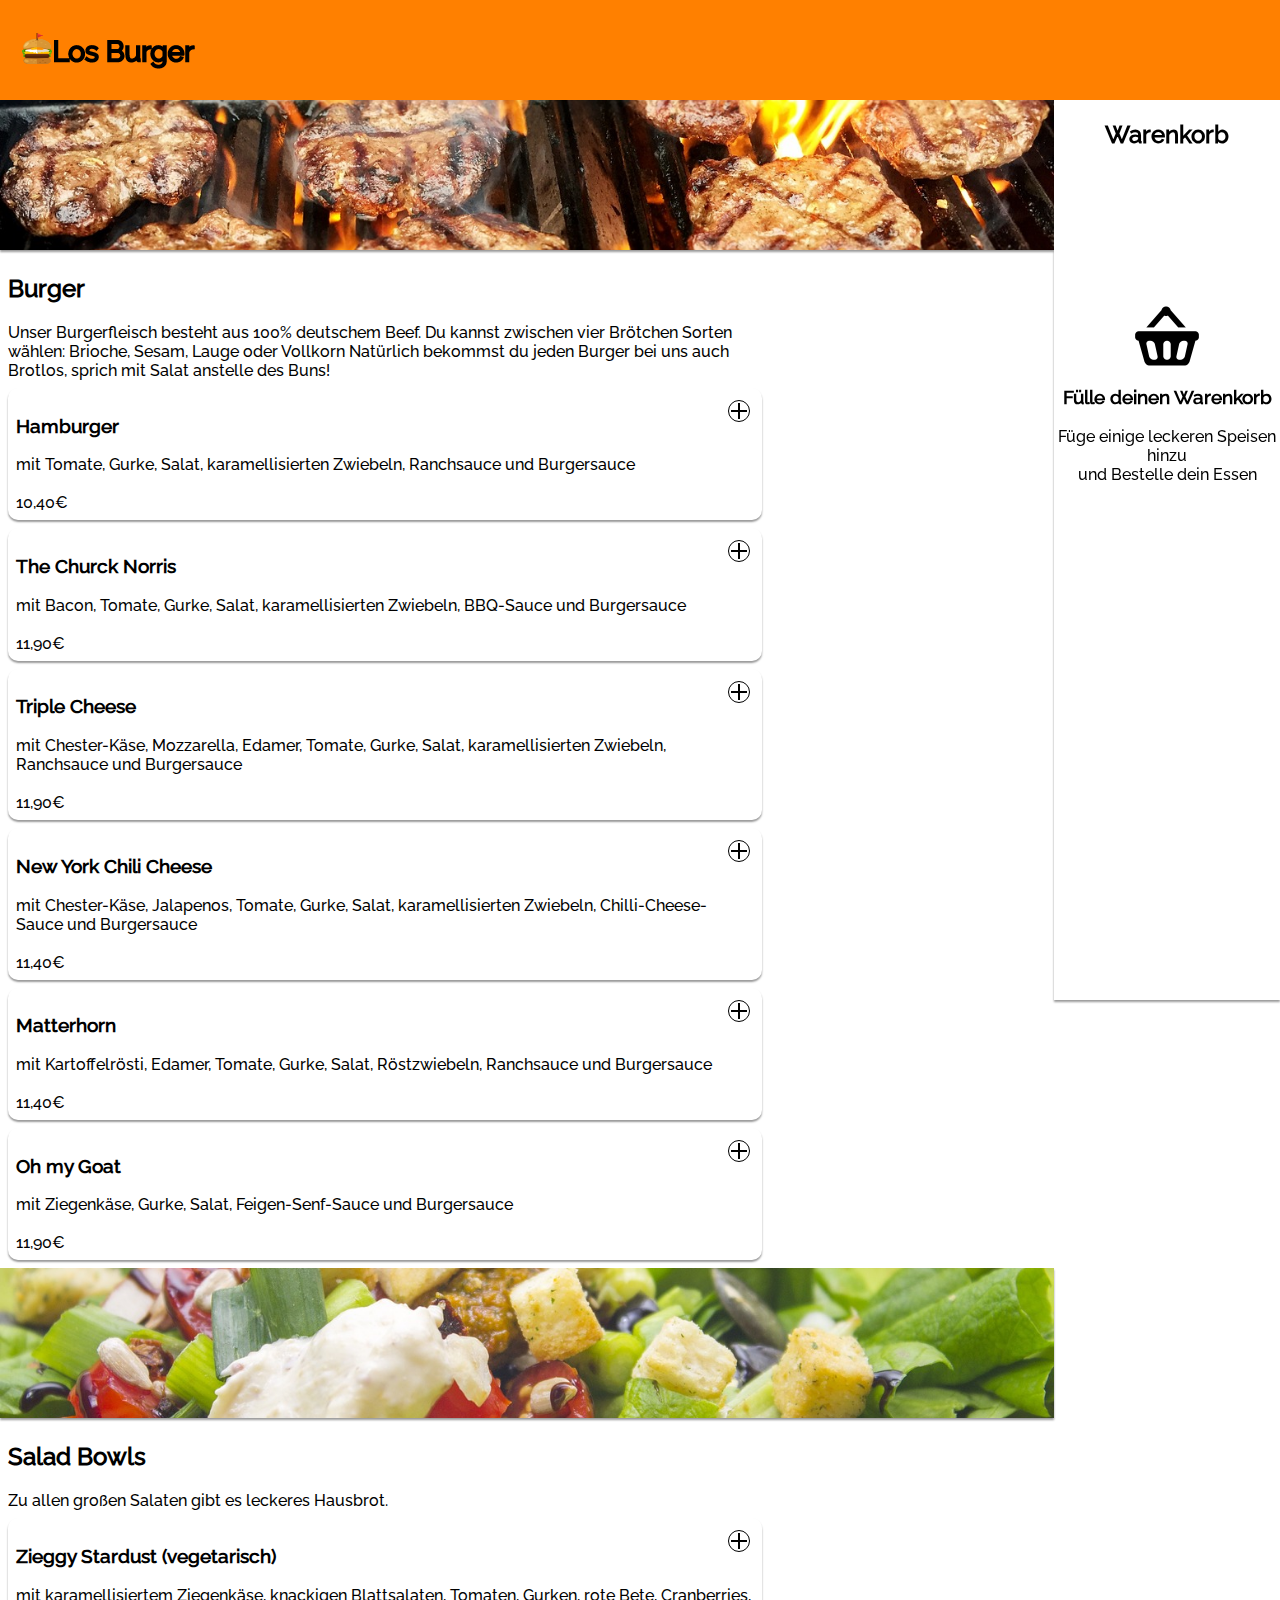
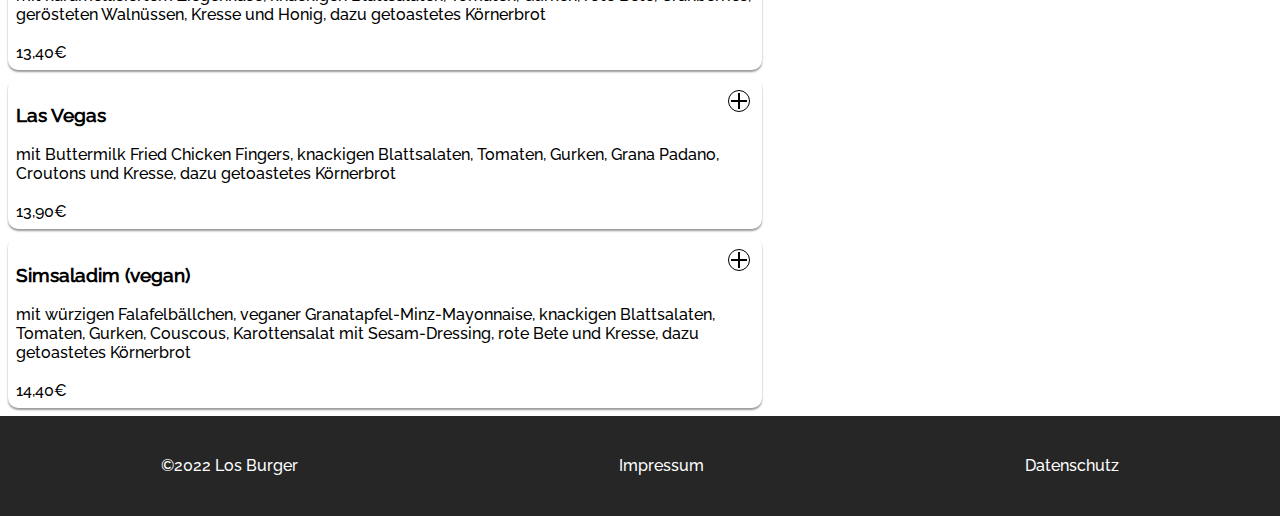
<file: index.html>
<!DOCTYPE html>
<html lang="en">

<head>
    <meta charset="UTF-8">
    <meta http-equiv="X-UA-Compatible" content="IE=edge">
    <meta name="viewport" content="width=device-width, initial-scale=1.0">
    <title>Los Burger</title>

    <script src="script.js"></script>
    <link rel="stylesheet" href="style.css">
    <link rel="icon" href="img/burger.png" type="image/x-icon">

</head>

<body onload="renderEmptyBasket()">

    <header>
        <img src="img/logo.png">
    </header>

    <div class="content">
        <div>
            <img class="foodImg" src="img/burgers.jpg">
            <div class="foodDescription">
                <h2>Burger</h2>
                <span>Unser Burgerfleisch besteht aus 100% deutschem Beef. Du kannst zwischen vier Brötchen Sorten
                    wählen:
                    Brioche,
                    Sesam, Lauge oder Vollkorn
                    Natürlich bekommst du jeden Burger bei uns auch Brotlos, sprich mit Salat anstelle des Buns!</span>
            </div>
            <div class="mainContent">
                <div class="plusPosition">
                    <h3>Hamburger</h3><span onclick="addToBasket('Hamburger', 10.40)" class="circle plus"></span>
                </div>
                <span>mit Tomate, Gurke, Salat, karamellisierten Zwiebeln, Ranchsauce und Burgersauce</span><br><br>
                <span>10,40€</span>
            </div>
            <div class="mainContent">
                <div class="plusPosition">
                    <h3>The Churck Norris</h3><span onclick="addToBasket('The Chuck Norris', 11.90)"
                        class="circle plus"></span>
                </div>
                <span>mit Bacon, Tomate, Gurke, Salat, karamellisierten Zwiebeln, BBQ-Sauce und
                    Burgersauce</span><br><br>
                <span>11,90€</span>
            </div>
            <div class="mainContent">
                <div class="plusPosition">
                    <h3>Triple Cheese</h3><span onclick="addToBasket('Triple Cheese', 11.90)"
                        class="circle plus"></span>
                </div>
                <span>mit Chester-Käse, Mozzarella, Edamer, Tomate, Gurke, Salat, karamellisierten Zwiebeln, Ranchsauce
                    und
                    Burgersauce</span><br><br>
                <span>11,90€</span>
            </div>
            <div class="mainContent">
                <div class="plusPosition">
                    <h3>New York Chili Cheese</h3><span onclick="addToBasket('New York Chili Cheese', 11.40)"
                        class="circle plus"></span>
                </div>
                <span>mit Chester-Käse, Jalapenos, Tomate, Gurke, Salat, karamellisierten Zwiebeln, Chilli-Cheese-Sauce
                    und
                    Burgersauce</span><br><br>
                <span>11,40€</span>
            </div>
            <div class="mainContent">
                <div class="plusPosition">
                    <h3>Matterhorn</h3><span onclick="addToBasket('Matterhorn', 11.40)" class="circle plus"></span>
                </div>
                <span>mit Kartoffelrösti, Edamer, Tomate, Gurke, Salat, Röstzwiebeln, Ranchsauce und
                    Burgersauce</span><br><br>
                <span>11,40€</span>
            </div>
            <div class="mainContent">
                <div class="plusPosition">
                    <h3>Oh my Goat</h3><span onclick="addToBasket('Oh my Goat', 11.90)" class="circle plus"></span>
                </div>
                <span>mit Ziegenkäse, Gurke, Salat, Feigen-Senf-Sauce und Burgersauce</span><br><br>
                <span>11,90€</span>
            </div>
            <div>
                <img class="foodImg" src="img/salad.jpg">
                <div class="foodDescription">
                    <h2>Salad Bowls</h2>
                    <span>Zu allen großen Salaten gibt es leckeres Hausbrot.</span>
                </div>
            </div>
            <div class="mainContent">
                <div class="plusPosition">
                    <h3>Zieggy Stardust (vegetarisch)</h3><span
                        onclick="addToBasket('Zieggy Stardust (vegetarisch)', 13.40)" class="circle plus"></span>
                </div>
                <span>mit karamellisiertem Ziegenkäse, knackigen Blattsalaten, Tomaten, Gurken, rote Bete, Cranberries,
                    gerösteten Walnüssen, Kresse und Honig, dazu getoastetes Körnerbrot</span><br><br>
                <span>13,40€</span>
            </div>
            <div class="mainContent">
                <div class="plusPosition">
                    <h3>Las Vegas</h3><span onclick="addToBasket('Las Vegas', 13.90)" class="circle plus"></span>
                </div>
                <span>mit Buttermilk Fried Chicken Fingers, knackigen Blattsalaten, Tomaten, Gurken, Grana Padano,
                    Croutons
                    und
                    Kresse, dazu getoastetes Körnerbrot</span><br><br>
                <span>13,90€</span>
            </div>
            <div class="mainContent">
                <div class="plusPosition">
                    <h3>Simsaladim (vegan)</h3><span onclick="addToBasket('Simsaladim (vegan)', 14.40)"
                        class="circle plus"></span>
                </div>
                <span>mit würzigen Falafelbällchen, veganer Granatapfel-Minz-Mayonnaise, knackigen Blattsalaten,
                    Tomaten,
                    Gurken, Couscous,
                    Karottensalat mit Sesam-Dressing, rote Bete und Kresse, dazu getoastetes Körnerbrot</span><br><br>
                <span>14,40€</span>
            </div>
        </div>

        <div id="responsiveBasket" class="shoppingCart">
            <img onclick="closeBasket()" class="d-none closeBasket" src="img/close-window-64.ico">
            <h2>Warenkorb</h2>
            <div id="shoppingCart">

            </div>
        </div>
    </div>
    <div class="d-none">
        <button onclick="responsiveBasket()" id="mobileButton" class="stickyButton d-none"><b>Warenkorb öffnen</b></button>;
    </div>
    <footer>
        <span>©2022 Los Burger</span>
        <a href="impressum.html">Impressum</a>
        <a href="datenschutz.html">Datenschutz</a>
    </footer>


</body>

</html>
</file>
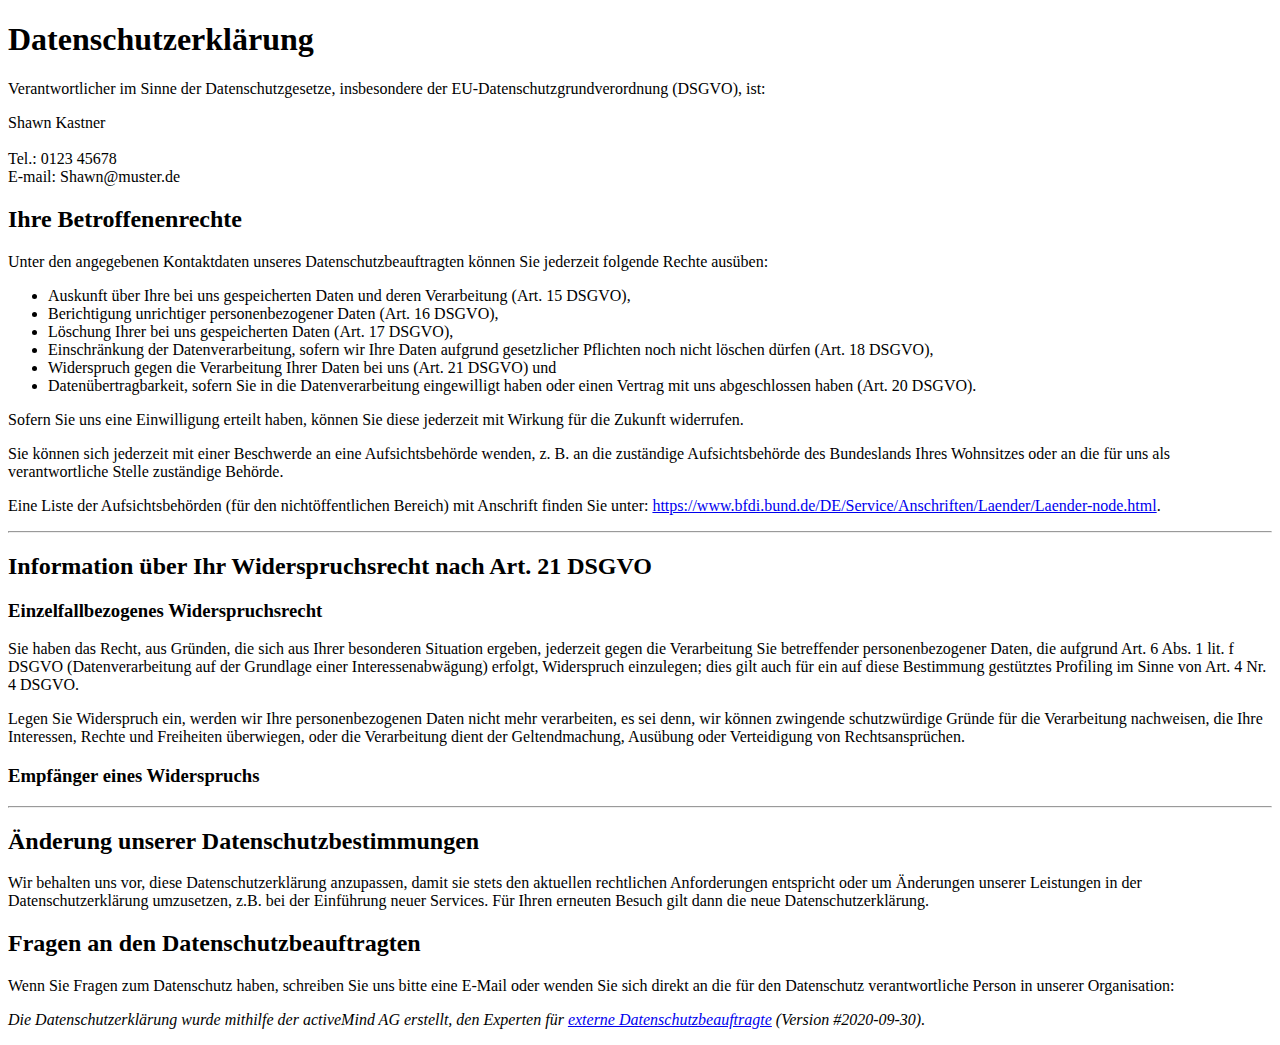
<file: datenschutz.html>
<!DOCTYPE html>
<html lang="en">
<head>
    <meta charset="UTF-8">
    <meta http-equiv="X-UA-Compatible" content="IE=edge">
    <meta name="viewport" content="width=device-width, initial-scale=1.0">
    <title>Los Burger</title>
    <link rel="icon" href="img/burger.png" type="image/x-icon">
</head>
<body>
    <h1>Datenschutzerklärung</h1>
<p>Verantwortlicher im Sinne der Datenschutzgesetze, insbesondere der EU-Datenschutzgrundverordnung (DSGVO), ist:</p>
<p>Shawn Kastner
<br>
<br>Tel.: 0123 45678
<br>E-mail: Shawn@muster.de</p>
<h2>Ihre Betroffenenrechte</h2>
<p>Unter den angegebenen Kontaktdaten unseres Datenschutzbeauftragten können Sie jederzeit folgende Rechte ausüben:</p>
<ul>
<li>Auskunft über Ihre bei uns gespeicherten Daten und deren Verarbeitung (Art. 15 DSGVO),</li>
<li>Berichtigung unrichtiger personenbezogener Daten (Art. 16 DSGVO),</li>
<li>Löschung Ihrer bei uns gespeicherten Daten (Art. 17 DSGVO),</li>
<li>Einschränkung der Datenverarbeitung, sofern wir Ihre Daten aufgrund gesetzlicher Pflichten noch nicht löschen dürfen (Art. 18 DSGVO),</li>
<li>Widerspruch gegen die Verarbeitung Ihrer Daten bei uns (Art. 21 DSGVO) und</li>
<li>Datenübertragbarkeit, sofern Sie in die Datenverarbeitung eingewilligt haben oder einen Vertrag mit uns abgeschlossen haben (Art. 20 DSGVO).</li>
</ul>
<p>Sofern Sie uns eine Einwilligung erteilt haben, können Sie diese jederzeit mit Wirkung für die Zukunft widerrufen.</p>
<p>Sie können sich jederzeit mit einer Beschwerde an eine Aufsichtsbehörde wenden, z. B. an die zuständige Aufsichtsbehörde des Bundeslands Ihres Wohnsitzes oder an die für uns als verantwortliche Stelle zuständige Behörde.</p>
<p>Eine Liste der Aufsichtsbehörden (für den nichtöffentlichen Bereich) mit Anschrift finden Sie unter: <a href="https://www.bfdi.bund.de/DE/Service/Anschriften/Laender/Laender-node.html" target="_blank" rel="noopener nofollow">https://www.bfdi.bund.de/DE/Service/Anschriften/Laender/Laender-node.html</a>.</p>
<p></p><hr>
<h2>Information über Ihr Widerspruchsrecht nach Art. 21 DSGVO</h2>
<h3>Einzelfallbezogenes Widerspruchsrecht</h3>
<p>Sie haben das Recht, aus Gründen, die sich aus Ihrer besonderen Situation ergeben, jederzeit gegen die Verarbeitung Sie betreffender personenbezogener Daten, die aufgrund Art. 6 Abs. 1 lit. f DSGVO (Datenverarbeitung auf der Grundlage einer Interessenabwägung) erfolgt, Widerspruch einzulegen; dies gilt auch für ein auf diese Bestimmung gestütztes Profiling im Sinne von Art. 4 Nr. 4 DSGVO.</p>
<p>Legen Sie Widerspruch ein, werden wir Ihre personenbezogenen Daten nicht mehr verarbeiten, es sei denn, wir können zwingende schutzwürdige Gründe für die Verarbeitung nachweisen, die Ihre Interessen, Rechte und Freiheiten überwiegen, oder die Verarbeitung dient der Geltendmachung, Ausübung oder Verteidigung von Rechtsansprüchen.</p>
<h3>Empfänger eines Widerspruchs</h3>
<p></p><hr>
<h2>Änderung unserer Datenschutzbestimmungen</h2>
<p>Wir behalten uns vor, diese Datenschutzerklärung anzupassen, damit sie stets den aktuellen rechtlichen Anforderungen entspricht oder um Änderungen unserer Leistungen in der Datenschutzerklärung umzusetzen, z.B. bei der Einführung neuer Services. Für Ihren erneuten Besuch gilt dann die neue Datenschutzerklärung.</p>
<h2>Fragen an den Datenschutzbeauftragten</h2>
<p>Wenn Sie Fragen zum Datenschutz haben, schreiben Sie uns bitte eine E-Mail oder wenden Sie sich direkt an die für den Datenschutz verantwortliche Person in unserer Organisation:</p>
<p></p><p><em>Die Datenschutzerklärung wurde mithilfe der activeMind AG erstellt, den Experten für <a href="https://www.activemind.de/datenschutz/datenschutzbeauftragter/" target="_blank" rel="noopener">externe Datenschutzbeauftragte</a> (Version #2020-09-30).</em></p>

</body>
</html>
</file>
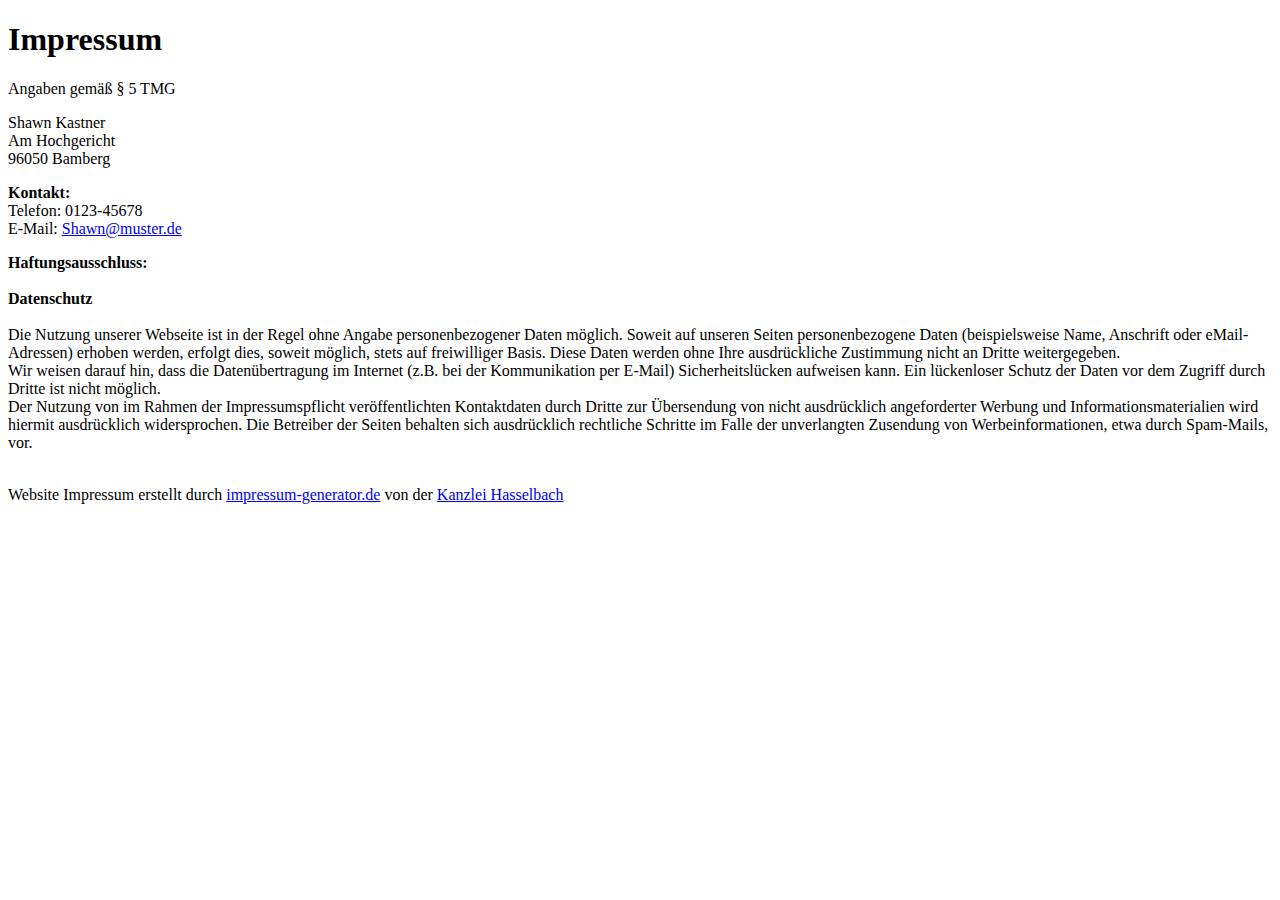
<file: impressum.html>
<!DOCTYPE html>
<html lang="en">
<head>
    <meta charset="UTF-8">
    <meta http-equiv="X-UA-Compatible" content="IE=edge">
    <meta name="viewport" content="width=device-width, initial-scale=1.0">
    <title>Los Burger</title>
    <link rel="icon" href="img/burger.png" type="image/x-icon">
</head>
<body>
    <div class='impressum'><h1>Impressum</h1><p>Angaben gemäß § 5 TMG</p><p>Shawn Kastner <br> 
        Am Hochgericht <br> 
        96050 Bamberg <br> 
        </p><p><strong>Kontakt:</strong> <br>
        Telefon: 0123-45678<br>
        E-Mail: <a href='mailto:Shawn@muster.de'>Shawn@muster.de</a></br></p><p><strong>Haftungsausschluss: </strong><br><br><strong>Datenschutz</strong><br><br>
        Die Nutzung unserer Webseite ist in der Regel ohne Angabe personenbezogener Daten möglich. Soweit auf unseren Seiten personenbezogene Daten (beispielsweise Name, Anschrift oder eMail-Adressen) erhoben werden, erfolgt dies, soweit möglich, stets auf freiwilliger Basis. Diese Daten werden ohne Ihre ausdrückliche Zustimmung nicht an Dritte weitergegeben. <br>
        Wir weisen darauf hin, dass die Datenübertragung im Internet (z.B. bei der Kommunikation per E-Mail) Sicherheitslücken aufweisen kann. Ein lückenloser Schutz der Daten vor dem Zugriff durch Dritte ist nicht möglich. <br>
        Der Nutzung von im Rahmen der Impressumspflicht veröffentlichten Kontaktdaten durch Dritte zur Übersendung von nicht ausdrücklich angeforderter Werbung und Informationsmaterialien wird hiermit ausdrücklich widersprochen. Die Betreiber der Seiten behalten sich ausdrücklich rechtliche Schritte im Falle der unverlangten Zusendung von Werbeinformationen, etwa durch Spam-Mails, vor.<br>
        </p><br> 
        Website Impressum erstellt durch <a href="https://www.impressum-generator.de">impressum-generator.de</a> von der <a href="https://www.kanzlei-hasselbach.de/" rel="nofollow">Kanzlei Hasselbach</a>
         </div>
</body>
</html>
</file>
<file: style.css>
@font-face {
    font-family: 'Raleway';
    font-style: normal;
    font-weight: 500;
    src: local(''),
        url('fonts/raleway/raleway-v28-latin-500.woff2') format('woff2'),
        /* Chrome 26+, Opera 23+, Firefox 39+ */
        url('fonts/raleway/raleway-v28-latin-500.woff') format('woff');
    /* Chrome 6+, Firefox 3.6+, IE 9+, Safari 5.1+ */
}

body {
    margin: 0;
    font-family: 'raleway';
}

header {
    background-color: rgb(255, 128, 0);
    margin-top: 0;
    display: flex;
    align-items: center;
    box-shadow: 0 2px 2px 0 rgb(0 0 0 / 20%);
    height: 100px;
}

.mainContent {
    box-shadow: 0 2px 2px 0 rgb(0 0 0 / 40%);
    padding: 8px;
    border-radius: 10px;
    max-width: 70%;
    margin-bottom: 16px;
    margin-top: 16px;
    margin: 8px;
    height: auto;
}

.mainContent:hover {
    background-color: #F5F5F5;
    cursor: pointer;
}

.content {
    display: flex;
}

.container {
    display: block;
    border: 2px solid white;
    border-radius: 50%;
    height: 20px;
    width: 20px;
}

.circle {
    border: 1px solid #000;
    width: 20px;
    height: 20px;
    border-radius: 100%;
    position: relative;
    margin: 4px;
    display: inline-block;
    vertical-align: middle;
    cursor: pointer;
}

.circle.plus:before,
.circle.plus:after {
    content: '';
    position: absolute;
    top: 0;
    left: 0;
    right: 0;
    bottom: 0;
    background: black;
}

.circle.plus:before {
    width: 2px;
    margin: 2px auto;
}

.circle.plus:after {
    margin: auto 2px;
    height: 2px;
}

.circle.minus:before {
    content: '';
    position: absolute;
    top: 0;
    left: 0;
    right: 0;
    bottom: 0;
    background: black;
    margin: auto 2px;
    height: 2px;
}

.plusPosition {
    display: flex;
    justify-content: space-between;
}

.shoppingCart {
    position: sticky;
    top: 0;
    box-shadow: 0 2px 2px 0 rgb(0 0 0 / 40%);
    width: 30%;
    height: 100vh;
    text-align: center;
    background-color: white;
}

.foodImg {
    width: 100%;
    height: 150px;
    object-fit: cover;
    box-shadow: 0 2px 2px 0 rgb(0 0 0 / 40%);
}

.foodDescription {
    width: 70%;
    margin: 8px;
}

footer {
    height: 200px;
    background-color: rgb(38, 38, 38);
}

.listItem {
    display: flex;
    justify-content: space-around;
    font-size: 20px;
}

.emptyBasket {
    display: flex;
    justify-content: center;
    align-items: center;
    flex-direction: column;
    height: 50vh;
}

.addRemove {
    display: flex;
    justify-content: space-evenly;
    margin-top: 16px;
    margin-bottom: 16px;
    align-items: center;
}

.addRemove span {
    text-decoration: underline;
    cursor: pointer;
    display: flex;
    justify-content: flex-start;
}

.addRemove span:hover {
    text-decoration: none;
}

.listItemShadow {
    box-shadow: 0 2px 0px 0 rgb(0 0 0 / 5%);
}

.sumTotalBox {
    display: flex;
    justify-content: space-between;
}

.totalSumLeft {
    display: flex;
    flex-direction: column;
    align-items: flex-start;
    margin: 8px;
}

.subTotalRight {
    display: flex;
    justify-content: flex-end;
    margin: 8px;
}

.orderButton {
    border-radius: 50px;
    width: 70%;
    height: 50px;
    margin-top: 10px;
    font-size: 20px;
    text-align: center;
    border: unset;
    color: white;
    background-color: rgb(255, 128, 0);
    cursor: pointer;
}

.orderButton:hover {
    background-color: rgb(241, 93, 0);
}

textarea {
    resize: none;
}

.addNote {
    display: flex;
    justify-content: space-between;
    color: #125fca;
}

.notice {
    display: flex;
    justify-content: flex-start;
    width: 50%;
    height: 35px;
}

.succes {
    display: flex;
    height: 50vh;
    align-items: center;
    justify-content: center;
    flex-direction: column;
}

footer {
    height: 100px;
    background-color: rgb(38, 38, 38);
    display: flex;
    align-items: center;
    justify-content: space-around;
    color: white;
}

footer a {
    text-decoration: none;
    color: white;
}

footer a:hover {
    cursor: pointer;
}

.d-none {
    display: none;
}

.stickyButton {
    position: sticky;
    bottom: 10px;
    width: 90%;
    left: 35px;
    border-radius: 50px;
    height: 50px;
    margin-top: 10px;
    font-size: 20px;
    text-align: center;
    border: unset;
    color: white;
    background-color: rgb(255, 128, 0);
    cursor: pointer;
}

.closeBasket {
    cursor: pointer;
    position: absolute;
    top: 10px;
    left: 10px;
    height: 30px;
}

@media screen {
    @media(max-width:900px) {
        .shoppingCart {
            display: none;
        }

        .mainContent {
            max-width: 100%;
        }

        header {
            justify-content: space-between;
        }

        .basketIcon {
            display: flex;
            cursor: pointer;
        }

        .d-none {
            display: unset;
        }

        .orderButton {
            width: 100%;
        }

        .basketMobile {
            display: flex;
            flex-direction: column;
            align-items: center;
            position: fixed;
            top: 0;
            left: 0;
            right: 0;
            bottom: 0;
            padding-top: 10%;
            background-color: white;
        }

        .emptyBasket {
            text-align: center;
        }

        .succes {
            text-align: center;
        }
    }

}
</file>
